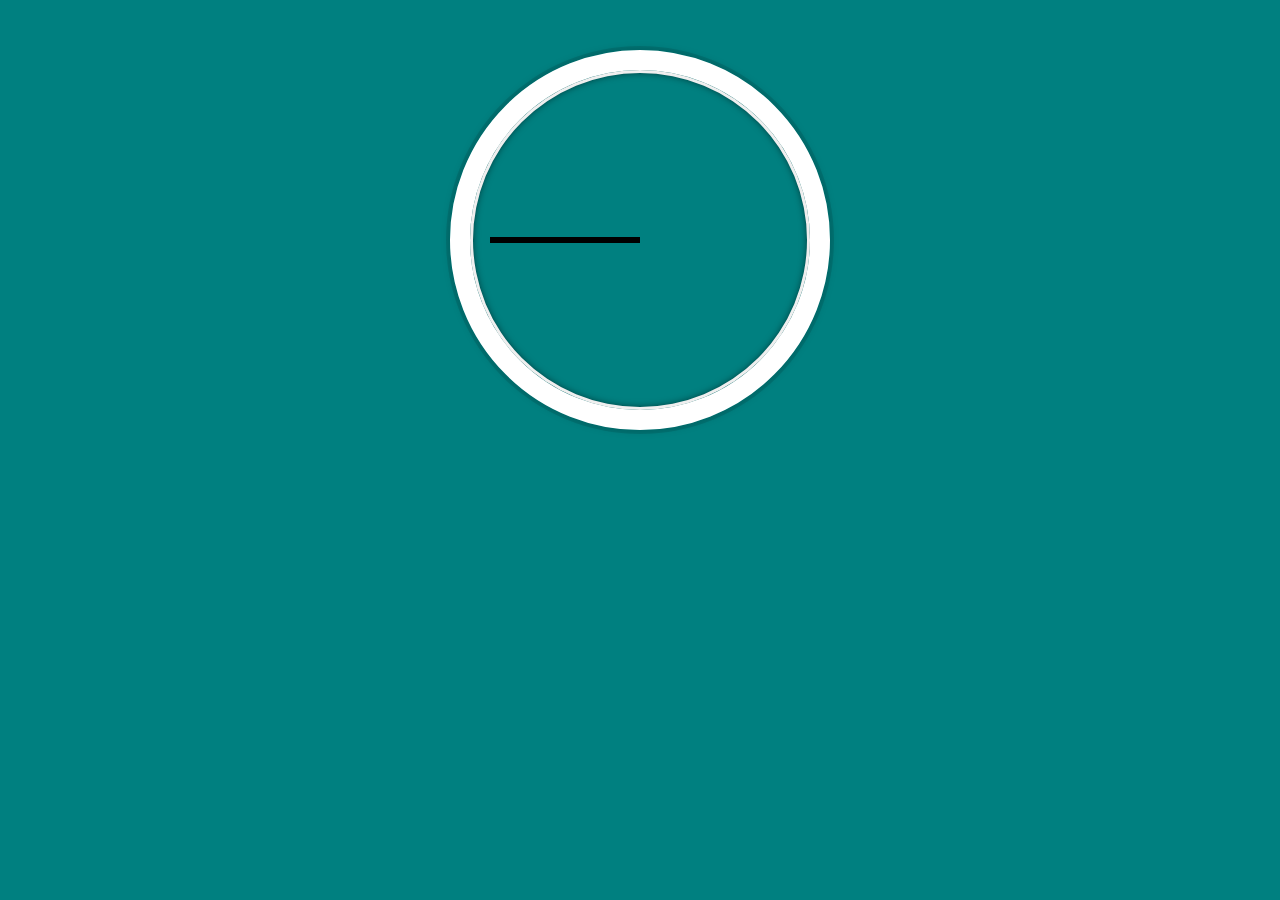
<file: MF_clock/index.html>
<!DOCTYPE html>
<html>
  <head>
    <meta charset="utf-8">
    <title></title>
    <link rel="stylesheet" href="style.css">
  </head>
  <body>

    <div class="clock-container">
      <div class="clock-face">
        <div class="hour-hand hand"></div>
        <div class="minute-hand hand"></div>
        <div class="second-hand hand"></div>
      </div>
    </div>



    <script type="text/javascript" src="main.js" >

    </script>
  </body>
</html>
</file>
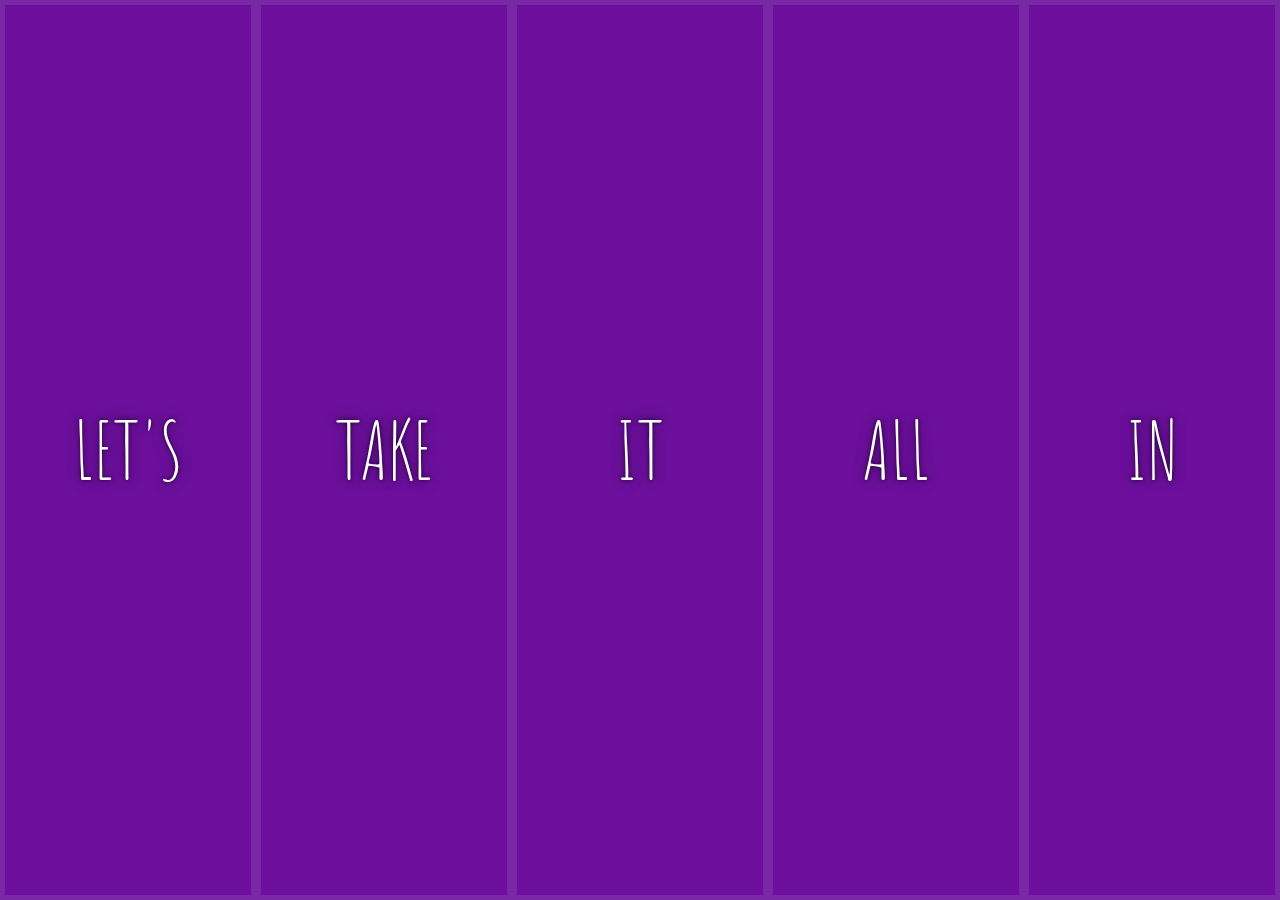
<file: MF_css_transitions/index.html>
<!DOCTYPE html>
<html>
  <head>
    <meta name="viewport" content="width=device-width, initial-scale=1.0">
    <meta charset="utf-8">
    <title></title>
    <link rel="stylesheet" href="main.css">
    <link href='https://fonts.googleapis.com/css?family=Amatic+SC' rel='stylesheet' type='text/css'>
  </head>
  <body>

  <div class="panels">
    <div class="panel panel1">
      <p>Hey</p>
      <p>Let's</p>
      <p>Dance</p>
    </div>
    <div class="panel panel2">
      <p>Give</p>
      <p>Take</p>
      <p>Receive</p>
    </div>
    <div class="panel panel3">
      <p>Experience</p>
      <p>It</p>
      <p>Today</p>
    </div>
    <div class="panel panel4">
      <p>Give</p>
      <p>All</p>
      <p>You can</p>
    </div>
    <div class="panel panel5">
      <p>Life</p>
      <p>In</p>
      <p>Motion</p>
    </div>
  </div>



  <script type="text/javascript" src="main.js">

  </script>
  </body>
</html>
</file>
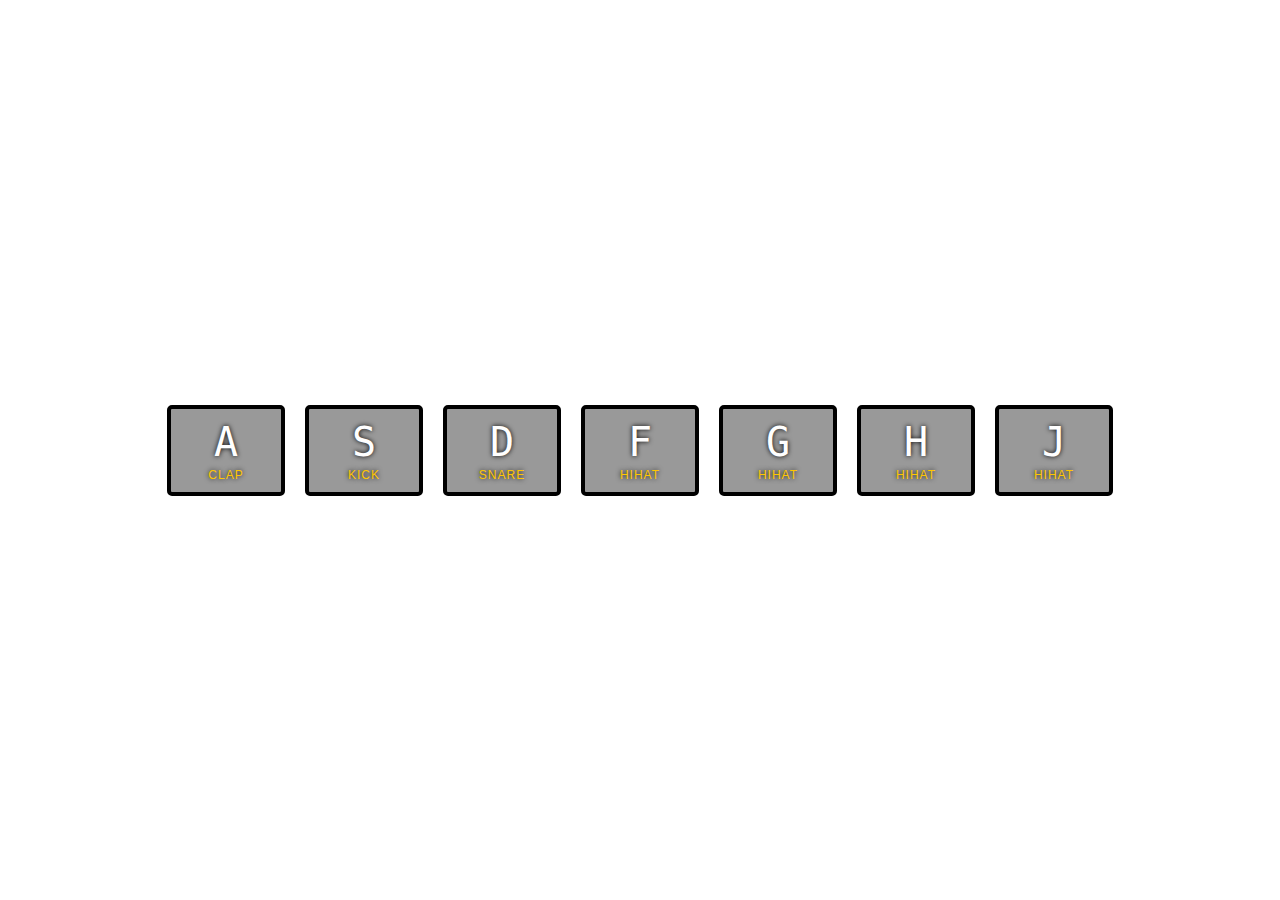
<file: MF_drumkit/index.html>
<!DOCTYPE html>
<html>
  <head>
    <meta charset="utf-8">
    <title>Drum Kit</title>
    <link rel="stylesheet" href="main.css">
  </head>
  <body>
  <div class="keys">
    <div data-key="65" class="key">
      <kbd>A</kbd>
      <span class="sound">clap</span>
    </div>
    <div data-key="83" class="key">
      <kbd>S</kbd>
      <span class="sound">kick</span>
    </div>
    <div data-key="68" class="key">
      <kbd>D</kbd>
      <span class="sound">snare</span>
    </div>
    <div data-key="70" class="key">
      <kbd>F</kbd>
      <span class="sound">hihat</span>
    </div>
    <div data-key="71" class="key">
      <kbd>G</kbd>
      <span class="sound">hihat</span>
    </div>
    <div data-key="72" class="key">
      <kbd>H</kbd>
      <span class="sound">hihat</span>
    </div>
    <div data-key="74" class="key">
      <kbd>J</kbd>
      <span class="sound">hihat</span>
    </div>
  </div>

    <audio data-key="65" src="Samples/clap-808.wav"></audio>
    <audio data-key="83" src="Samples/kick-big.wav"></audio>
    <audio data-key="68" src="Samples/snare-brute.wav"></audio>
    <audio data-key="70" src="Samples/hihat-electro.wav"></audio>
    <audio data-key="71" src="Samples/shaker-shuffle.wav"></audio>
    <audio data-key="72" src="Samples/tom-analog.wav"></audio>
    <audio data-key="74" src="Samples/ride-acoustic01.wav"></audio>


  <script type="text/javascript" src="main.js"></script>
  </body>
</html>
</file>
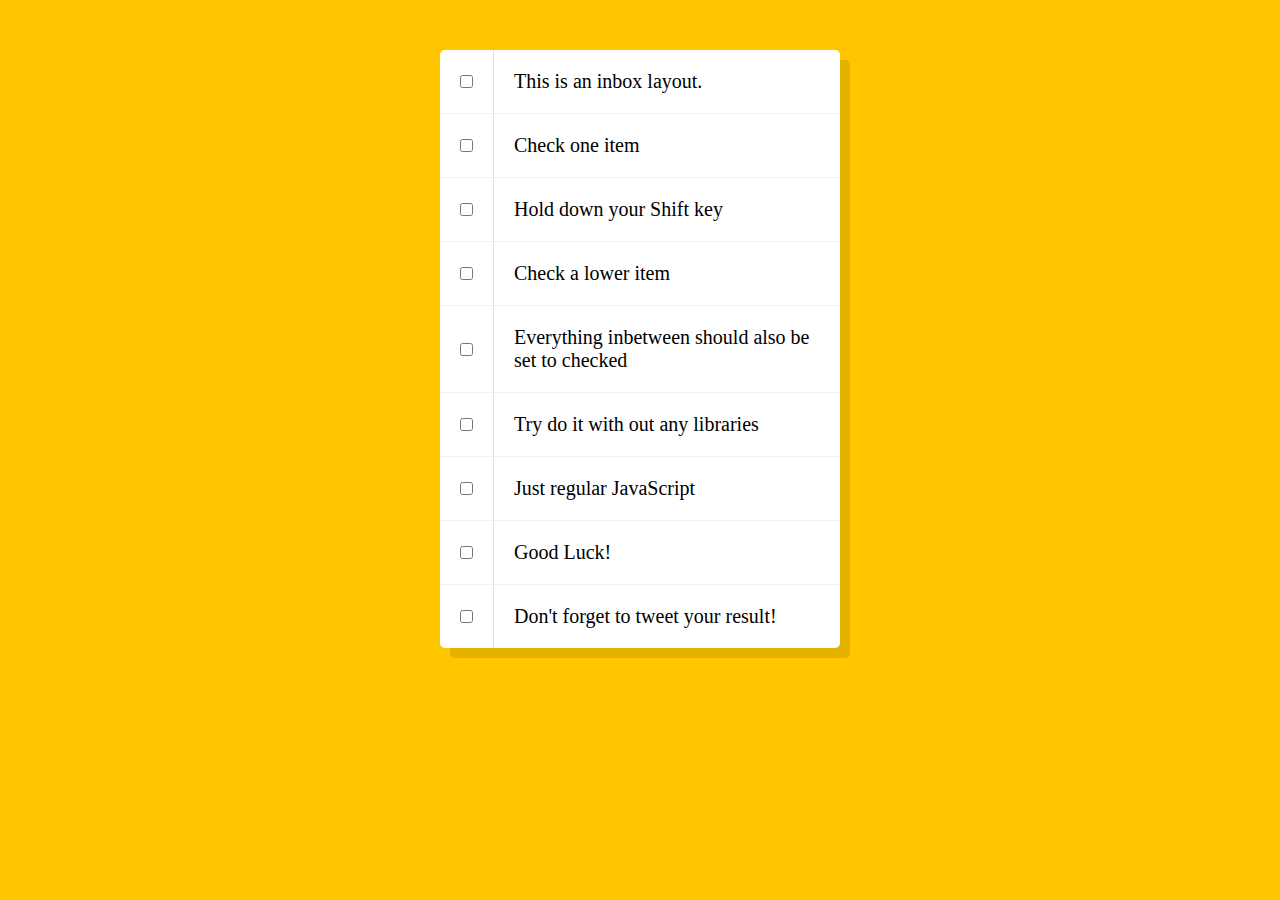
<file: MF_shift_selectall/index.html>
<!DOCTYPE html>
<html lang="en">
<head>
  <meta charset="UTF-8">
  <title>Hold Shift to Check Multiple Checkboxes</title>
  <link rel="stylesheet" href="style.css">
</head>
<body>

<div class="inbox">
  <div class="item">
    <input type="checkbox">
    <p>This is an inbox layout.</p>
  </div>
  <div class="item">
    <input type="checkbox">
    <p>Check one item</p>
  </div>
  <div class="item">
    <input type="checkbox">
    <p>Hold down your Shift key</p>
  </div>
  <div class="item">
    <input type="checkbox">
    <p>Check a lower item</p>
  </div>
  <div class="item">
    <input type="checkbox">
    <p>Everything inbetween should also be set to checked</p>
  </div>
  <div class="item">
    <input type="checkbox">
    <p>Try do it with out any libraries</p>
  </div>
  <div class="item">
    <input type="checkbox">
    <p>Just regular JavaScript</p>
  </div>
  <div class="item">
    <input type="checkbox">
    <p>Good Luck!</p>
  </div>
  <div class="item">
    <input type="checkbox">
    <p>Don't forget to tweet your result!</p>
  </div>
</div>

<script>
const checkboxes = document.querySelectorAll('.inbox input[type="checkbox"]')
console.log(checkboxes);

let lastChecked;

function handleCheck(e){
  // check if shift key is down
  if(e.shiftKey && this.checked){
    checkboxes.forEach()
  }

  lastChecked = this;
}

checkboxes.forEach(checkbox => checkbox.addEventListener('click', handleCheck));

</script>
</body>
</html>
</file>
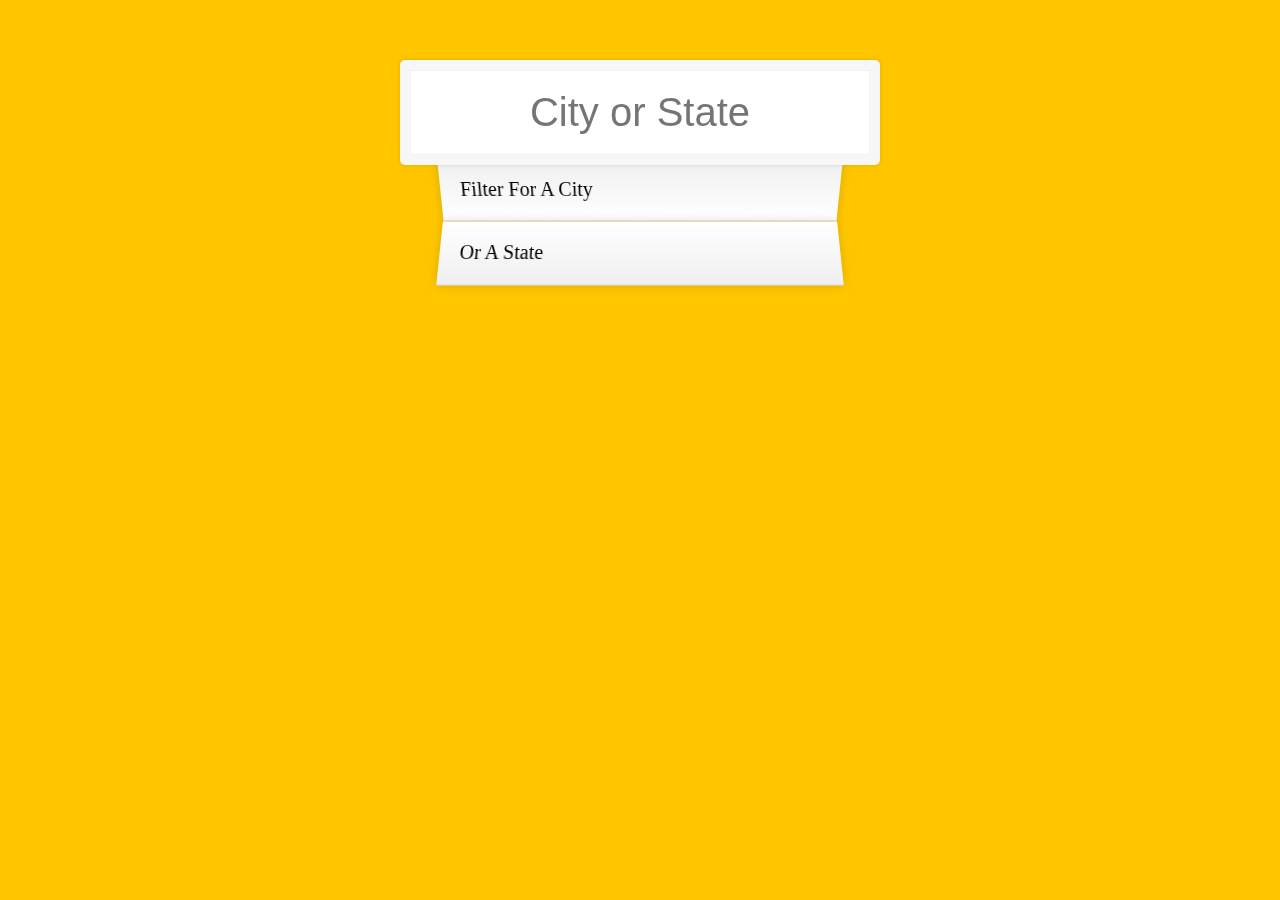
<file: MF_type_ahead_AJAX/index.html>
<!DOCTYPE html>
<html>
  <head>
    <meta charset="utf-8">
    <title>Type Ahead</title>
    <link rel="stylesheet" href="style.css">
  </head>
  <body>


  <form class="search-form">
    <input type="text" class="search" placeholder="City or State">
    <ul class="suggestions">
      <li>Filter for a city</li>
      <li>or a state</li>
    </ul>
  </form>

<script type="text/javascript" src="main.js"></script>
  </body>
</html>
</file>
<file: MF_clock/style.css>
html {
  text-align: center;
  font-size: 10px;

}

body {
  margin: 0px;
  font-size: 2rem;
  background-color: teal;
}

.clock-container {
  width: 30rem;
  height: 30rem;
  border:20px solid white;
  border-radius:50%;
  margin:50px auto;
  position: relative;
  padding:2rem;
  box-shadow:
    0 0 0 4px rgba(0,0,0,0.1),
    inset 0 0 0 3px #EFEFEF,
    inset 0 0 10px black,
    0 0 10px rgba(0,0,0,0.2);
}

.clock-face {
  position: relative;
  width: 100%;
  height: 100%;
  transform: translateY(-3px); /* account for the height of the clock hands */
}

.hand {
  width:50%;
  height:6px;
  background:black;
  position: absolute;
  top:50%;
}

.second-hand {
  transform-origin: 100%;
}
</file>
<file: MF_css_transitions/main.css>
html {
   box-sizing: border-box;
   background:#ffc600;
   font-family:'helvetica neue';
   font-size: 20px;
   font-weight: 200;
 }
 body {
   margin: 0;
 }

 .panels {
   min-height:100vh;
   overflow: hidden;
   display: flex;
 }

 .panel {
   background:#6B0F9C;
   box-shadow:inset 0 0 0 5px rgba(255,255,255,0.1);
   color: white;
   text-align: center;
   align-items: center;
   /* Safari transitionend event.propertyName === flex */
   /* Chrome + FF transitionend event.propertyName === flex-grow */
   transition:
     font-size 0.7s cubic-bezier(0.61,-0.19, 0.7,-0.11),
     flex 0.7s cubic-bezier(0.61,-0.19, 0.7,-0.11),
     background 0.2s;
   font-size: 20px;
   background-size:cover;
   background-position:center;
   flex: 1;
   justify-content: center;
   display: flex;
   flex-direction: column;
 }
 .panel1 { background-image:url("https://source.unsplash.com/gYl-UtwNg_I/1500x1500"); }
 .panel2 { background-image:url("https://source.unsplash.com/1CD3fd8kHnE/1500x1500"); }
 .panel3 { background-image:url("https://images.unsplash.com/photo-1465188162913-8fb5709d6d57?ixlib=rb-0.3.5&q=80&fm=jpg&crop=faces&cs=tinysrgb&w=1500&h=1500&fit=crop&s=967e8a713a4e395260793fc8c802901d"); }
 .panel4 { background-image:url("https://source.unsplash.com/ITjiVXcwVng/1500x1500"); }
 .panel5 { background-image:url("https://source.unsplash.com/3MNzGlQM7qs/1500x1500"); }

 /* Flex Items */
 .panel > * {
   margin:0;
   width: 100%;
   transition:transform 0.5s;
   flex: 1 0 auto;
   display:flex;
   justify-content: center;
   align-items: center;
 }
 .panel > *:first-child { transform: translateY(-100%); }
 .panel.open-active > *:first-child { transform: translateY(0); }
 .panel > *:last-child { transform: translateY(100%); }
 .panel.open-active > *:last-child { transform: translateY(0); }

 .panel p {
   text-transform: uppercase;
   font-family: 'Amatic SC', cursive;
   text-shadow:0 0 4px rgba(0, 0, 0, 0.72), 0 0 14px rgba(0, 0, 0, 0.45);
   font-size: 2em;
 }
 .panel p:nth-child(2) {
   font-size: 4em;
 }
 .panel.open {
   flex: 5;
   font-size:40px;
 }
</file>
<file: MF_drumkit/main.css>
html {
  font-size: 10px;
  background: url(http://i.imgur.com/b9r5sEL.jpg) bottom center;
  background-size: cover;
}
body,html {
  margin: 0;
  padding: 0;
  font-family: sans-serif;
}

.keys {
  position: relative;
  z-index: 1;
  display: flex;
  flex: 1;
  min-height: 100vh;
  align-items: center;
  justify-content: center;
}

.key {
  border: .4rem solid black;
  border-radius: .5rem;
  margin: 1rem;
  font-size: 1.5rem;
  padding: 1rem .5rem;
  transition: all .07s ease;
  width: 10rem;
  text-align: center;
  color: white;
  background: rgba(0,0,0,0.4);
  text-shadow: 0 0 .5rem black;
}

.playing {
  transform: scale(1.1);
  border-color: #ffc600;
  box-shadow: 0 0 1rem #ffc600;
}

kbd {
  display: block;
  font-size: 4rem;
}

.sound {
  font-size: 1.2rem;
  text-transform: uppercase;
  letter-spacing: .1rem;
  color: #ffc600;
}
</file>
<file: MF_shift_selectall/style.css>
html {
      font-family: sans-serif;
      background:#ffc600;
    }
    .inbox {
      max-width:400px;
      margin:50px auto;
      background:white;
      border-radius:5px;
      box-shadow:10px 10px 0 rgba(0,0,0,0.1);
    }
    .item {
      display:flex;
      align-items:center;
      border-bottom: 1px solid #F1F1F1;
    }
    .item:last-child {
      border-bottom:0;
    }
    input:checked + p {
      background:#F9F9F9;
      text-decoration: line-through;
    }
    input[type="checkbox"] {
      margin:20px;
    }
    p {
      margin:0;
      padding:20px;
      transition:background 0.2s;
      flex:1;
      font-family:'helvetica neue';
      font-size: 20px;
      font-weight: 200;
      border-left: 1px solid #D1E2FF;
    }
</file>
<file: MF_type_ahead_AJAX/style.css>
html {
   box-sizing: border-box;
   background:#ffc600;
   font-family:'helvetica neue';
   font-size: 20px;
   font-weight: 200;
 }
 *, *:before, *:after {
   box-sizing: inherit;
 }
 input {
   width: 100%;
   padding:20px;
 }

 .search-form {
   max-width:400px;
   margin:50px auto;
 }

 input.search {
   margin: 0;
   text-align: center;
   outline:0;
   border: 10px solid #F7F7F7;
   width: 120%;
   left: -10%;
   position: relative;
   top: 10px;
   z-index: 2;
   border-radius: 5px;
   font-size: 40px;
   box-shadow: 0 0 5px rgba(0, 0, 0, 0.12), inset 0 0 2px rgba(0, 0, 0, 0.19);
 }


 .suggestions {
   margin: 0;
   padding: 0;
   position: relative;
   /*perspective:20px;*/
 }
 .suggestions li {
   background:white;
   list-style: none;
   border-bottom: 1px solid #D8D8D8;
   box-shadow: 0 0 10px rgba(0, 0, 0, 0.14);
   margin:0;
   padding:20px;
   transition:background 0.2s;
   display:flex;
   justify-content:space-between;
   text-transform: capitalize;
 }

 .suggestions li:nth-child(even) {
   transform: perspective(100px) rotateX(3deg) translateY(2px) scale(1.001);
   background: linear-gradient(to bottom,  #ffffff 0%,#EFEFEF 100%);
 }
 .suggestions li:nth-child(odd) {
   transform: perspective(100px) rotateX(-3deg) translateY(3px);
   background: linear-gradient(to top,  #ffffff 0%,#EFEFEF 100%);
 }

 span.population {
   font-size: 15px;
 }

 .hl {
   background:#ffc600;
 }

 a {
   color:black;
   background:rgba(0,0,0,0.1);
   text-decoration: none;
 }
</file>
